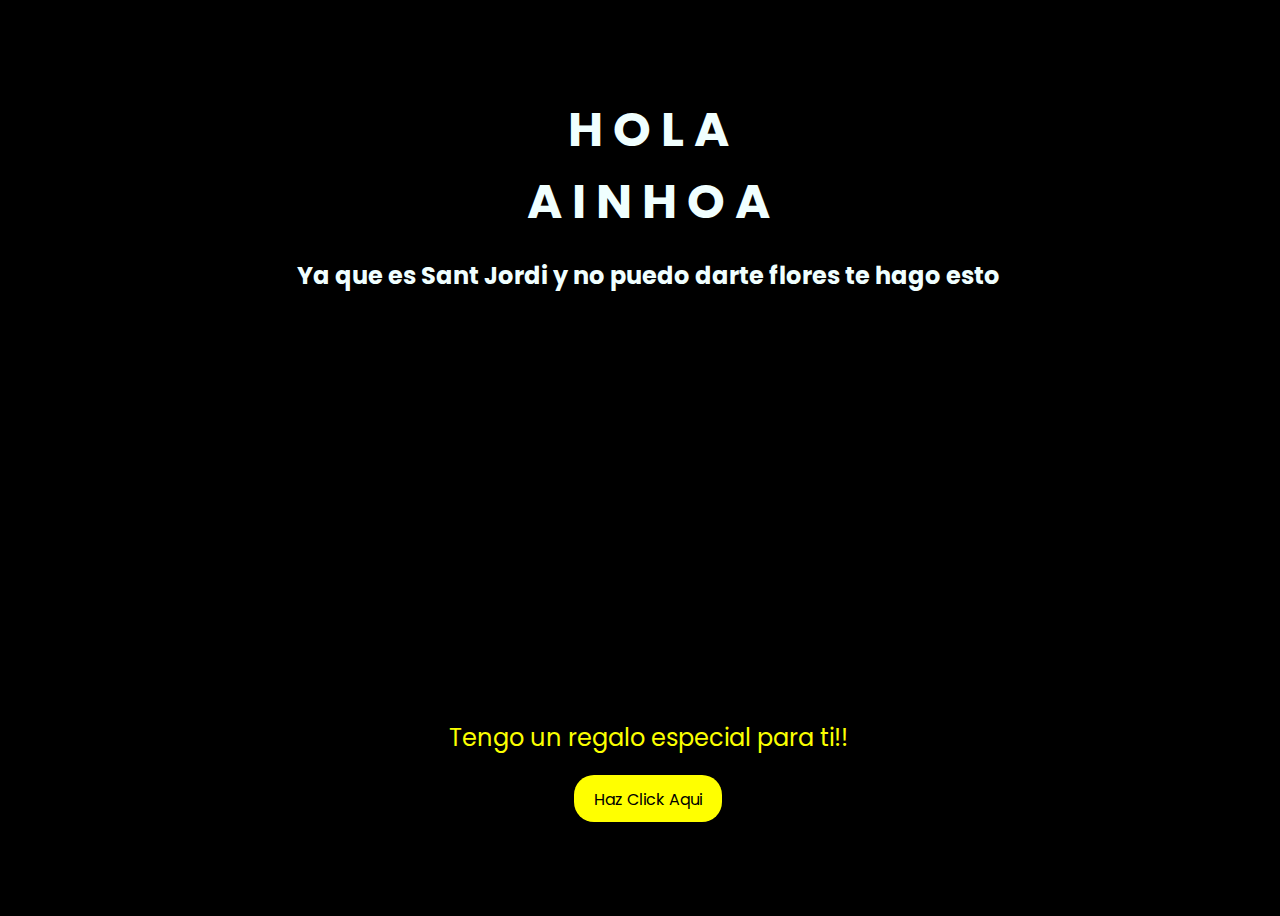
<file: index.html>
<!DOCTYPE html>
<html lang="es">
<head>
    <meta charset="UTF-8">
    <meta http-equiv="X-UA-Compatible" content="IE=edge">
    <meta name="viewport" content="width=device-width, initial-scale=1.0">
    <link rel="stylesheet" href="style.css">
    <link rel="icon" href="flowers.png" type="image/x-icon">
    <title>Sant Jordi</title>
</head>
<body>
    <div class="greetings">

        <span>H</span>
        <span>O</span>
        <span>L</span>
        <span>A</span>
    </div>
    <div class="greetings">
        <span>A</span>
        <span>I</span>
        <span>N</span>
        <span>H</span>
        <span>O</span>
        <span>A</span>
    </div>
    <div class="pdf-container">
        <h2>Ya que es Sant Jordi y no puedo darte flores te hago esto</h2>
        <iframe src="Toda nuestra historia.pdf"></iframe>
    </div>
    <div class="description">
        <span>Tengo un regalo especial para ti!!</span>
    </div>
    <div class="button">
        <button>
            <a href="FLORES.html">Haz Click Aqui</a>
        </button>
        
    </div>
</body>
</html>
</file>
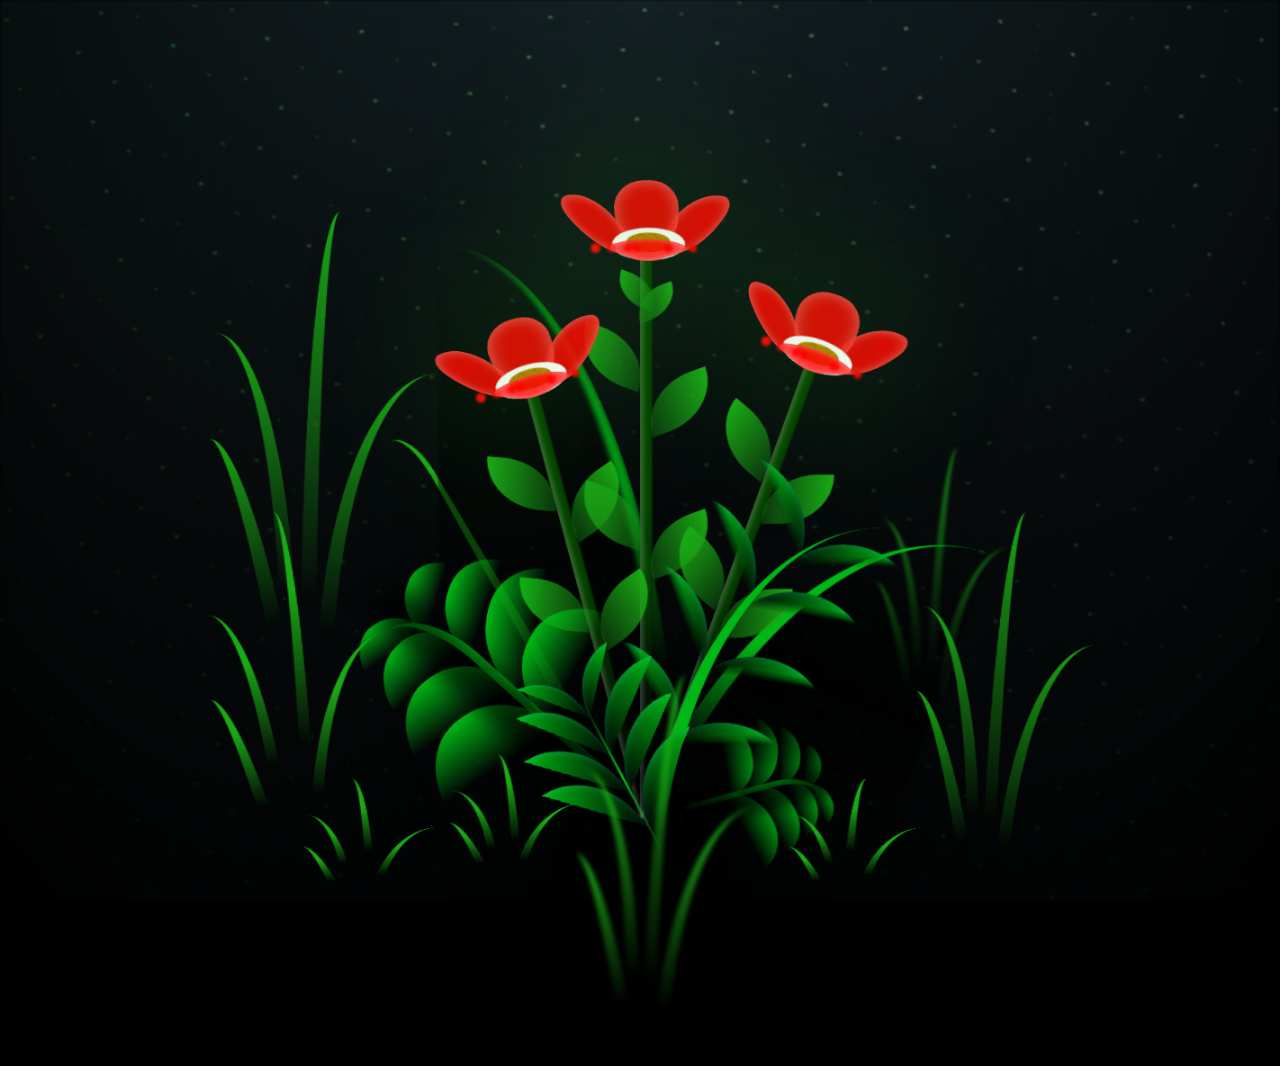
<file: FLORES.html>
<!DOCTYPE html>
<html lang="en">
<head>
    <meta charset="UTF-8">
    <meta http-equiv="X-UA-Compatible" content="IE=edge">
    <meta name="viewport" content="width=device-width, initial-scale=1.0">
    <link rel="stylesheet" href="main.css">
    <link rel="icon" href="flowers.png" type="image/x-icon">
    <title>FLORES</title>
</head>

<body class="container">
</div>
    <div class="night"></div>
    <div class="flowers">
      <div class="flower flower--1">
        <div class="flower__leafs flower__leafs--1">
          <div class="flower__leaf flower__leaf--1"></div>
          <div class="flower__leaf flower__leaf--2"></div>
          <div class="flower__leaf flower__leaf--3"></div>
          <div class="flower__leaf flower__leaf--4"></div>
          <div class="flower__white-circle"></div>
  
          <div class="flower__light flower__light--1"></div>
          <div class="flower__light flower__light--2"></div>
          <div class="flower__light flower__light--3"></div>
          <div class="flower__light flower__light--4"></div>
          <div class="flower__light flower__light--5"></div>
          <div class="flower__light flower__light--6"></div>
          <div class="flower__light flower__light--7"></div>
          <div class="flower__light flower__light--8"></div>
  
        </div>
        <div class="flower__line">
          <div class="flower__line__leaf flower__line__leaf--1"></div>
          <div class="flower__line__leaf flower__line__leaf--2"></div>
          <div class="flower__line__leaf flower__line__leaf--3"></div>
          <div class="flower__line__leaf flower__line__leaf--4"></div>
          <div class="flower__line__leaf flower__line__leaf--5"></div>
          <div class="flower__line__leaf flower__line__leaf--6"></div>
        </div>
      </div>
  
      <div class="flower flower--2">
        <div class="flower__leafs flower__leafs--2">
          <div class="flower__leaf flower__leaf--1"></div>
          <div class="flower__leaf flower__leaf--2"></div>
          <div class="flower__leaf flower__leaf--3"></div>
          <div class="flower__leaf flower__leaf--4"></div>
          <div class="flower__white-circle"></div>
  
          <div class="flower__light flower__light--1"></div>
          <div class="flower__light flower__light--2"></div>
          <div class="flower__light flower__light--3"></div>
          <div class="flower__light flower__light--4"></div>
          <div class="flower__light flower__light--5"></div>
          <div class="flower__light flower__light--6"></div>
          <div class="flower__light flower__light--7"></div>
          <div class="flower__light flower__light--8"></div>
  
        </div>
        <div class="flower__line">
          <div class="flower__line__leaf flower__line__leaf--1"></div>
          <div class="flower__line__leaf flower__line__leaf--2"></div>
          <div class="flower__line__leaf flower__line__leaf--3"></div>
          <div class="flower__line__leaf flower__line__leaf--4"></div>
        </div>
      </div>
  
      <div class="flower flower--3">
        <div class="flower__leafs flower__leafs--3">
          <div class="flower__leaf flower__leaf--1"></div>
          <div class="flower__leaf flower__leaf--2"></div>
          <div class="flower__leaf flower__leaf--3"></div>
          <div class="flower__leaf flower__leaf--4"></div>
          <div class="flower__white-circle"></div>
  
          <div class="flower__light flower__light--1"></div>
          <div class="flower__light flower__light--2"></div>
          <div class="flower__light flower__light--3"></div>
          <div class="flower__light flower__light--4"></div>
          <div class="flower__light flower__light--5"></div>
          <div class="flower__light flower__light--6"></div>
          <div class="flower__light flower__light--7"></div>
          <div class="flower__light flower__light--8"></div>
  
        </div>
        <div class="flower__line">
          <div class="flower__line__leaf flower__line__leaf--1"></div>
          <div class="flower__line__leaf flower__line__leaf--2"></div>
          <div class="flower__line__leaf flower__line__leaf--3"></div>
          <div class="flower__line__leaf flower__line__leaf--4"></div>
        </div>
      </div>
  
      <div class="grow-ans" style="--d:1.2s">
        <div class="flower__g-long">
          <div class="flower__g-long__top"></div>
          <div class="flower__g-long__bottom"></div>
        </div>
      </div>
  
      <div class="growing-grass">
        <div class="flower__grass flower__grass--1">
          <div class="flower__grass--top"></div>
          <div class="flower__grass--bottom"></div>
          <div class="flower__grass__leaf flower__grass__leaf--1"></div>
          <div class="flower__grass__leaf flower__grass__leaf--2"></div>
          <div class="flower__grass__leaf flower__grass__leaf--3"></div>
          <div class="flower__grass__leaf flower__grass__leaf--4"></div>
          <div class="flower__grass__leaf flower__grass__leaf--5"></div>
          <div class="flower__grass__leaf flower__grass__leaf--6"></div>
          <div class="flower__grass__leaf flower__grass__leaf--7"></div>
          <div class="flower__grass__leaf flower__grass__leaf--8"></div>
          <div class="flower__grass__overlay"></div>
        </div>
      </div>
  
      <div class="growing-grass">
        <div class="flower__grass flower__grass--2">
          <div class="flower__grass--top"></div>
          <div class="flower__grass--bottom"></div>
          <div class="flower__grass__leaf flower__grass__leaf--1"></div>
          <div class="flower__grass__leaf flower__grass__leaf--2"></div>
          <div class="flower__grass__leaf flower__grass__leaf--3"></div>
          <div class="flower__grass__leaf flower__grass__leaf--4"></div>
          <div class="flower__grass__leaf flower__grass__leaf--5"></div>
          <div class="flower__grass__leaf flower__grass__leaf--6"></div>
          <div class="flower__grass__leaf flower__grass__leaf--7"></div>
          <div class="flower__grass__leaf flower__grass__leaf--8"></div>
          <div class="flower__grass__overlay"></div>
        </div>
      </div>
  
      <div class="grow-ans" style="--d:2.4s">
        <div class="flower__g-right flower__g-right--1">
          <div class="leaf"></div>
        </div>
      </div>
  
      <div class="grow-ans" style="--d:2.8s">
        <div class="flower__g-right flower__g-right--2">
          <div class="leaf"></div>
        </div>
      </div>
  
      <div class="grow-ans" style="--d:2.8s">
        <div class="flower__g-front">
          <div class="flower__g-front__leaf-wrapper flower__g-front__leaf-wrapper--1">
            <div class="flower__g-front__leaf"></div>
          </div>
          <div class="flower__g-front__leaf-wrapper flower__g-front__leaf-wrapper--2">
            <div class="flower__g-front__leaf"></div>
          </div>
          <div class="flower__g-front__leaf-wrapper flower__g-front__leaf-wrapper--3">
            <div class="flower__g-front__leaf"></div>
          </div>
          <div class="flower__g-front__leaf-wrapper flower__g-front__leaf-wrapper--4">
            <div class="flower__g-front__leaf"></div>
          </div>
          <div class="flower__g-front__leaf-wrapper flower__g-front__leaf-wrapper--5">
            <div class="flower__g-front__leaf"></div>
          </div>
          <div class="flower__g-front__leaf-wrapper flower__g-front__leaf-wrapper--6">
            <div class="flower__g-front__leaf"></div>
          </div>
          <div class="flower__g-front__leaf-wrapper flower__g-front__leaf-wrapper--7">
            <div class="flower__g-front__leaf"></div>
          </div>
          <div class="flower__g-front__leaf-wrapper flower__g-front__leaf-wrapper--8">
            <div class="flower__g-front__leaf"></div>
          </div>
          <div class="flower__g-front__line"></div>
        </div>
      </div>
  
      <div class="grow-ans" style="--d:3.2s">
        <div class="flower__g-fr">
          <div class="leaf"></div>
          <div class="flower__g-fr__leaf flower__g-fr__leaf--1"></div>
          <div class="flower__g-fr__leaf flower__g-fr__leaf--2"></div>
          <div class="flower__g-fr__leaf flower__g-fr__leaf--3"></div>
          <div class="flower__g-fr__leaf flower__g-fr__leaf--4"></div>
          <div class="flower__g-fr__leaf flower__g-fr__leaf--5"></div>
          <div class="flower__g-fr__leaf flower__g-fr__leaf--6"></div>
          <div class="flower__g-fr__leaf flower__g-fr__leaf--7"></div>
          <div class="flower__g-fr__leaf flower__g-fr__leaf--8"></div>
        </div>
      </div>
  
      <div class="long-g long-g--0">
        <div class="grow-ans" style="--d:3s">
          <div class="leaf leaf--0"></div>
        </div>
        <div class="grow-ans" style="--d:2.2s">
          <div class="leaf leaf--1"></div>
        </div>
        <div class="grow-ans" style="--d:3.4s">
          <div class="leaf leaf--2"></div>
        </div>
        <div class="grow-ans" style="--d:3.6s">
          <div class="leaf leaf--3"></div>
        </div>
      </div>
  
      <div class="long-g long-g--1">
        <div class="grow-ans" style="--d:3.6s">
          <div class="leaf leaf--0"></div>
        </div>
        <div class="grow-ans" style="--d:3.8s">
          <div class="leaf leaf--1"></div>
        </div>
        <div class="grow-ans" style="--d:4s">
          <div class="leaf leaf--2"></div>
        </div>
        <div class="grow-ans" style="--d:4.2s">
          <div class="leaf leaf--3"></div>
        </div>
      </div>
  
      <div class="long-g long-g--2">
        <div class="grow-ans" style="--d:4s">
          <div class="leaf leaf--0"></div>
        </div>
        <div class="grow-ans" style="--d:4.2s">
          <div class="leaf leaf--1"></div>
        </div>
        <div class="grow-ans" style="--d:4.4s">
          <div class="leaf leaf--2"></div>
        </div>
        <div class="grow-ans" style="--d:4.6s">
          <div class="leaf leaf--3"></div>
        </div>
      </div>
  
      <div class="long-g long-g--3">
        <div class="grow-ans" style="--d:4s">
          <div class="leaf leaf--0"></div>
        </div>
        <div class="grow-ans" style="--d:4.2s">
          <div class="leaf leaf--1"></div>
        </div>
        <div class="grow-ans" style="--d:3s">
          <div class="leaf leaf--2"></div>
        </div>
        <div class="grow-ans" style="--d:3.6s">
          <div class="leaf leaf--3"></div>
        </div>
      </div>
  
      <div class="long-g long-g--4">
        <div class="grow-ans" style="--d:4s">
          <div class="leaf leaf--0"></div>
        </div>
        <div class="grow-ans" style="--d:4.2s">
          <div class="leaf leaf--1"></div>
        </div>
        <div class="grow-ans" style="--d:3s">
          <div class="leaf leaf--2"></div>
        </div>
        <div class="grow-ans" style="--d:3.6s">
          <div class="leaf leaf--3"></div>
        </div>
      </div>
  
      <div class="long-g long-g--5">
        <div class="grow-ans" style="--d:4s">
          <div class="leaf leaf--0"></div>
        </div>
        <div class="grow-ans" style="--d:4.2s">
          <div class="leaf leaf--1"></div>
        </div>
        <div class="grow-ans" style="--d:3s">
          <div class="leaf leaf--2"></div>
        </div>
        <div class="grow-ans" style="--d:3.6s">
          <div class="leaf leaf--3"></div>
        </div>
      </div>
  
      <div class="long-g long-g--6">
        <div class="grow-ans" style="--d:4.2s">
          <div class="leaf leaf--0"></div>
        </div>
        <div class="grow-ans" style="--d:4.4s">
          <div class="leaf leaf--1"></div>
        </div>
        <div class="grow-ans" style="--d:4.6s">
          <div class="leaf leaf--2"></div>
        </div>
        <div class="grow-ans" style="--d:4.8s">
          <div class="leaf leaf--3"></div>
        </div>
      </div>
  
      <div class="long-g long-g--7">
        <div class="grow-ans" style="--d:3s">
          <div class="leaf leaf--0"></div>
        </div>
        <div class="grow-ans" style="--d:3.2s">
          <div class="leaf leaf--1"></div>
        </div>
        <div class="grow-ans" style="--d:3.5s">
          <div class="leaf leaf--2"></div>
        </div>
        <div class="grow-ans" style="--d:3.6s">
          <div class="leaf leaf--3"></div>
        </div>
      </div>
    </div>
    <script src="main.js"></script>
  </body>
</html>
</file>
<file: style.css>
@import url('https://fonts.googleapis.com/css2?family=Poppins:ital,wght@0,500;1,900&display=swap');
*{
    font-family: 'Poppins',cursive;
    text-align: center;
}
body{
    color: azure;
    width: 100%;
    height: 100vh;
    display: flex;
    flex-direction: column;
    align-items: center;
    justify-content: center;
    background-color: black;
}
.greetings{
    font-size: 3rem;
    font-weight: 700;
}
.greetings > span{
    animation: glow 2.5s ease-in-out infinite;
}
@keyframes glow{
    0%, 100%{
        color: #fff;
        text-shadow: 0 0 12px #fbff00, 0 0 50px #fbff00, 0 0 100px #fbff00;
    }
    10%, 90%{
        color: #696565;
        text-shadow: none;
    }
}
.greetings > span:nth-child(2){
    animation-delay: .2s ;
}
.greetings > span:nth-child(3){
    animation-delay: .4s ;
}
.greetings > span:nth-child(4){
    animation-delay: .6s;
}
.greetings > span:nth-child(5){
    animation-delay: .8s;
}

.description{
    font-size: 1.5rem;
    margin-bottom: 20px;
}
.pdf-container {
    text-align: center;
    font-weight: 600;
}

iframe {
    width: 60%;
    height: 400px;
    border: none;
}

.button a{
    text-decoration: none;
    font-size: 1rem;
    color: #111;
}

@media screen and (max-width:574px){
    .greetings{
        display: block;
        font-size: 3rem;
        font-weight: 500;
        text-align: center;
    }
    .description{
        font-size: 1rem;
    }
    
    .button a{
        font-size: .5rem;
    }
}

.description{
    color: #fbff00;
}

.button button {
    background-color: yellow; 
    border: none; 
    padding: 10px 20px; 
    font-size: 18px; 
    cursor: pointer;
    position: relative; 
    border-radius: 20px; 
    transition: background-color 0.3s ease-in-out; 
  }
  
  .button button a {
    text-decoration: none; 
    color: inherit; 
  }
  
  .button button:hover {
    background-color: orange; 
    box-shadow: 0 0 10px yellow, 0 0 20px yellow, 0 0 30px yellow;
  }
</file>
<file: main.css>
*,
*::after,
*::before {
  padding: 0;
  margin: 0;
  box-sizing: border-box;
}

:root {
  --dark-color: #000;
}

body {
  display: flex;
  align-items: flex-end;
  justify-content: center;
  min-height: 100vh;
  background-color: var(--dark-color);
  overflow: hidden;
  perspective: 1000px;
}

.night {
  position: fixed;
  left: 50%;
  top: 0;
  transform: translateX(-50%);
  width: 100%;
  height: 100%;
  filter: blur(0.1vmin);
  background-image: radial-gradient(ellipse at top, transparent 0%, var(--dark-color)), 
  radial-gradient(ellipse at bottom, var(--dark-color), rgba(145, 233, 255, 0.2)), 
  repeating-linear-gradient(220deg, rgb(0, 0, 0) 0px, rgb(0, 0, 0) 19px, transparent 19px, 
  transparent 22px), repeating-linear-gradient(189deg, rgb(0, 0, 0) 0px, rgb(0, 0, 0) 19px, 
  transparent 19px, transparent 22px), repeating-linear-gradient(148deg, rgb(0, 0, 0) 0px, 
  rgb(0, 0, 0) 19px, transparent 19px, transparent 22px), linear-gradient(90deg, rgb(21, 255, 0), 
  rgb(240, 240, 240));
}

.flowers {
  position: relative;
  transform: scale(0.9);
}

.flower {
  position: absolute;
  bottom: 10vmin;
  transform-origin: bottom center;
  z-index: 10;
  --fl-speed: 0.8s;
}
.flower--1 {
  -webkit-animation: moving-flower-1 4s linear infinite;
          animation: moving-flower-1 4s linear infinite;
}
.flower--1 .flower__line {
  height: 70vmin;
  -webkit-animation-delay: 0.3s;
          animation-delay: 0.3s;
}
.flower--1 .flower__line__leaf--1 {
  -webkit-animation: blooming-leaf-right var(--fl-speed) 1.6s backwards;
          animation: blooming-leaf-right var(--fl-speed) 1.6s backwards;
}
.flower--1 .flower__line__leaf--2 {
  -webkit-animation: blooming-leaf-right var(--fl-speed) 1.4s backwards;
          animation: blooming-leaf-right var(--fl-speed) 1.4s backwards;
}
.flower--1 .flower__line__leaf--3 {
  -webkit-animation: blooming-leaf-left var(--fl-speed) 1.2s backwards;
          animation: blooming-leaf-left var(--fl-speed) 1.2s backwards;
}
.flower--1 .flower__line__leaf--4 {
  -webkit-animation: blooming-leaf-left var(--fl-speed) 1s backwards;
          animation: blooming-leaf-left var(--fl-speed) 1s backwards;
}
.flower--1 .flower__line__leaf--5 {
  -webkit-animation: blooming-leaf-right var(--fl-speed) 1.8s backwards;
          animation: blooming-leaf-right var(--fl-speed) 1.8s backwards;
}
.flower--1 .flower__line__leaf--6 {
  -webkit-animation: blooming-leaf-left var(--fl-speed) 2s backwards;
          animation: blooming-leaf-left var(--fl-speed) 2s backwards;
}
.flower--2 {
  left: 50%;
  transform: rotate(20deg);
  -webkit-animation: moving-flower-2 4s linear infinite;
          animation: moving-flower-2 4s linear infinite;
}
.flower--2 .flower__line {
  height: 60vmin;
  -webkit-animation-delay: 0.6s;
          animation-delay: 0.6s;
}
.flower--2 .flower__line__leaf--1 {
  -webkit-animation: blooming-leaf-right var(--fl-speed) 1.9s backwards;
          animation: blooming-leaf-right var(--fl-speed) 1.9s backwards;
}
.flower--2 .flower__line__leaf--2 {
  -webkit-animation: blooming-leaf-right var(--fl-speed) 1.7s backwards;
          animation: blooming-leaf-right var(--fl-speed) 1.7s backwards;
}
.flower--2 .flower__line__leaf--3 {
  -webkit-animation: blooming-leaf-left var(--fl-speed) 1.5s backwards;
          animation: blooming-leaf-left var(--fl-speed) 1.5s backwards;
}
.flower--2 .flower__line__leaf--4 {
  -webkit-animation: blooming-leaf-left var(--fl-speed) 1.3s backwards;
          animation: blooming-leaf-left var(--fl-speed) 1.3s backwards;
}
.flower--3 {
  left: 50%;
  transform: rotate(-15deg);
  -webkit-animation: moving-flower-3 4s linear infinite;
          animation: moving-flower-3 4s linear infinite;
}
.flower--3 .flower__line {
  -webkit-animation-delay: 0.9s;
          animation-delay: 0.9s;
}
.flower--3 .flower__line__leaf--1 {
  -webkit-animation: blooming-leaf-right var(--fl-speed) 2.5s backwards;
          animation: blooming-leaf-right var(--fl-speed) 2.5s backwards;
}
.flower--3 .flower__line__leaf--2 {
  -webkit-animation: blooming-leaf-right var(--fl-speed) 2.3s backwards;
          animation: blooming-leaf-right var(--fl-speed) 2.3s backwards;
}
.flower--3 .flower__line__leaf--3 {
  -webkit-animation: blooming-leaf-left var(--fl-speed) 2.1s backwards;
          animation: blooming-leaf-left var(--fl-speed) 2.1s backwards;
}
.flower--3 .flower__line__leaf--4 {
  -webkit-animation: blooming-leaf-left var(--fl-speed) 1.9s backwards;
          animation: blooming-leaf-left var(--fl-speed) 1.9s backwards;
}
.flower__leafs {
  position: relative;
  -webkit-animation: blooming-flower 2s backwards;
          animation: blooming-flower 2s backwards;
}
.flower__leafs--1 {
  -webkit-animation-delay: 1.1s;
          animation-delay: 1.1s;
}
.flower__leafs--2 {
  -webkit-animation-delay: 1.4s;
          animation-delay: 1.4s;
}
.flower__leafs--3 {
  -webkit-animation-delay: 1.7s;
          animation-delay: 1.7s;
}
.flower__leafs::after {
  content: "";
  position: absolute;
  left: 0;
  top: 0;
  transform: translate(-50%, -100%);
  width: 8vmin;
  height: 8vmin;
  background-color: #1aaa15;
  filter: blur(10vmin);
}
.flower__leaf {
  position: absolute;
  bottom: 0;
  left: 50%;
  width: 8vmin;
  height: 11vmin;
  border-radius: 51% 49% 47% 53%/44% 45% 55% 69%;
  background-color: #1aaa15;
  background-image: linear-gradient(to top, red, red);
  transform-origin: bottom center;
  opacity: 0.9;
  box-shadow: inset 0 0 2vmin rgba(255, 255, 255, 0.5);
}
.flower__leaf--1 {
  transform: translate(-10%, 1%) rotateY(40deg) rotateX(-50deg);
}
.flower__leaf--2 {
  transform: translate(-50%, -4%) rotateX(40deg);
}
.flower__leaf--3 {
  transform: translate(-90%, 0%) rotateY(45deg) rotateX(50deg);
}
.flower__leaf--4 {
  width: 8vmin;
  height: 8vmin;
  transform-origin: bottom left;
  border-radius: 4vmin 10vmin 4vmin 4vmin;
  transform: translate(0%, 18%) rotateX(70deg) rotate(-43deg);
  background-image: linear-gradient(to top, red, red);
  z-index: 1;
  opacity: 0.8;
}
.flower__white-circle {
  position: absolute;
  left: -3.5vmin;
  top: -3vmin;
  width: 9vmin;
  height: 4vmin;
  border-radius: 50%;
  background-color: #ffffff;
}
.flower__white-circle::after {
  content: "";
  position: absolute;
  left: 50%;
  top: 45%;
  transform: translate(-50%, -50%);
  width: 60%;
  height: 60%;
  border-radius: inherit;
  background-image: repeating-linear-gradient(135deg, rgba(0, 0, 0, 0.03) 0px, 
  rgba(0, 0, 0, 0.03) 1px, transparent 1px, transparent 12px), repeating-linear-gradient(45deg, 
  rgba(0, 0, 0, 0.03) 0px, rgba(0, 0, 0, 0.03) 1px, transparent 1px, transparent 12px), 
  repeating-linear-gradient(67.5deg, rgba(0, 0, 0, 0.03) 0px, rgba(0, 0, 0, 0.03) 1px, 
  transparent 1px, transparent 12px), repeating-linear-gradient(135deg, rgba(0, 0, 0, 0.03) 0px, 
  rgba(0, 0, 0, 0.03) 1px, transparent 1px, transparent 12px), repeating-linear-gradient(45deg, 
  rgba(0, 0, 0, 0.03) 0px, rgba(0, 0, 0, 0.03) 1px, transparent 1px, transparent 12px), 
  repeating-linear-gradient(112.5deg, rgba(0, 0, 0, 0.03) 0px, rgba(0, 0, 0, 0.03) 1px, 
  transparent 1px, transparent 12px), repeating-linear-gradient(112.5deg, rgba(0, 0, 0, 0.03) 0px, 
  rgba(0, 0, 0, 0.03) 1px, transparent 1px, transparent 12px), repeating-linear-gradient(45deg, 
  rgba(0, 0, 0, 0.03) 0px, rgba(0, 0, 0, 0.03) 1px, transparent 1px, transparent 12px), 
  repeating-linear-gradient(22.5deg, rgba(0, 0, 0, 0.03) 0px, rgba(0, 0, 0, 0.03) 1px, 
  transparent 1px, transparent 12px), repeating-linear-gradient(45deg, rgba(0, 0, 0, 0.03) 0px, 
  rgba(0, 0, 0, 0.03) 1px, transparent 1px, transparent 12px), repeating-linear-gradient(22.5deg, 
  rgba(0, 0, 0, 0.03) 0px, rgba(0, 0, 0, 0.03) 1px, transparent 1px, transparent 12px), 
  repeating-linear-gradient(135deg, rgba(0, 0, 0, 0.03) 0px, rgba(0, 0, 0, 0.03) 1px, 
  transparent 1px, transparent 12px), repeating-linear-gradient(157.5deg, rgba(0, 0, 0, 0.03) 0px, 
  rgba(0, 0, 0, 0.03) 1px, transparent 1px, transparent 12px), repeating-linear-gradient(67.5deg, 
  rgba(0, 0, 0, 0.03) 0px, rgba(0, 0, 0, 0.03) 1px, transparent 1px, transparent 12px), 
  repeating-linear-gradient(67.5deg, rgba(0, 0, 0, 0.03) 0px, rgba(0, 0, 0, 0.03) 1px, 
  transparent 1px, transparent 12px), linear-gradient(90deg, rgb(190, 133, 0), rgb(190, 133, 0));
}
.flower__line {
  height: 55vmin;
  width: 1.5vmin;
  background-image: linear-gradient(to left, rgba(0, 0, 0, 0.2), transparent, 
  rgba(255, 255, 255, 0.2)), linear-gradient(to top, transparent 10%, #064600, #064600);
  box-shadow: inset 0 0 2px rgba(0, 0, 0, 0.5);
  -webkit-animation: grow-flower-tree 4s backwards;
          animation: grow-flower-tree 4s backwards;
}
.flower__line__leaf {
  --w: 7vmin;
  --h: calc(var(--w) + 2vmin);
  position: absolute;
  top: 20%;
  left: 90%;
  width: var(--w);
  height: var(--h);
  border-top-right-radius: var(--h);
  border-bottom-left-radius: var(--h);
  background-image: linear-gradient(to top, rgba(20, 122, 20, 0.4), #1aaa15);
}
.flower__line__leaf--1 {
  transform: rotate(70deg) rotateY(30deg);
}
.flower__line__leaf--2 {
  top: 45%;
  transform: rotate(70deg) rotateY(30deg);
}
.flower__line__leaf--3, .flower__line__leaf--4, .flower__line__leaf--6 {
  border-top-right-radius: 0;
  border-bottom-left-radius: 0;
  border-top-left-radius: var(--h);
  border-bottom-right-radius: var(--h);
  left: -460%;
  top: 12%;
  transform: rotate(-70deg) rotateY(30deg);
}
.flower__line__leaf--4 {
  top: 40%;
}
.flower__line__leaf--5 {
  top: 0;
  transform-origin: left;
  transform: rotate(70deg) rotateY(30deg) scale(0.6);
}
.flower__line__leaf--6 {
  top: -2%;
  left: -450%;
  transform-origin: right;
  transform: rotate(-70deg) rotateY(30deg) scale(0.6);
}
.flower__light {
  position: absolute;
  bottom: 0vmin;
  width: 1vmin;
  height: 1vmin;
  background-color: red;
  border-radius: 50%;
  filter: blur(0.2vmin);
  -webkit-animation: light-ans 4s linear infinite backwards;
          animation: light-ans 4s linear infinite backwards;
}
.flower__light:nth-child(odd) {
  background-color: red;
}
.flower__light--1 {
  left: -2vmin;
  -webkit-animation-delay: 1s;
          animation-delay: 1s;
}
.flower__light--2 {
  left: 3vmin;
  -webkit-animation-delay: 0.5s;
          animation-delay: 0.5s;
}
.flower__light--3 {
  left: -6vmin;
  -webkit-animation-delay: 0.3s;
          animation-delay: 0.3s;
}
.flower__light--4 {
  left: 6vmin;
  -webkit-animation-delay: 0.9s;
          animation-delay: 0.9s;
}
.flower__light--5 {
  left: -1vmin;
  -webkit-animation-delay: 1.5s;
          animation-delay: 1.5s;
}
.flower__light--6 {
  left: -4vmin;
  -webkit-animation-delay: 3s;
          animation-delay: 3s;
}
.flower__light--7 {
  left: 3vmin;
  -webkit-animation-delay: 2s;
          animation-delay: 2s;
}
.flower__light--8 {
  left: -6vmin;
  -webkit-animation-delay: 3.5s;
          animation-delay: 3.5s;
}
.flower__grass {
  --c: #00b815;
  --line-w: 1.5vmin;
  position: absolute;
  bottom: 12vmin;
  left: -7vmin;
  display: flex;
  flex-direction: column;
  align-items: flex-end;
  z-index: 20;
  transform-origin: bottom center;
  transform: rotate(-48deg) rotateY(40deg);
}
.flower__grass--1 {
  -webkit-animation: moving-grass 2s linear infinite;
          animation: moving-grass 2s linear infinite;
}
.flower__grass--2 {
  left: 2vmin;
  bottom: 10vmin;
  transform: scale(0.5) rotate(75deg) rotateX(10deg) rotateY(-200deg);
  opacity: 0.8;
  z-index: 0;
  -webkit-animation: moving-grass--2 1.5s linear infinite;
          animation: moving-grass--2 1.5s linear infinite;
}
.flower__grass--top {
  width: 7vmin;
  height: 10vmin;
  border-top-right-radius: 100%;
  border-right: var(--line-w) solid var(--c);
  transform-origin: bottom center;
  transform: rotate(-2deg);
}
.flower__grass--bottom {
  margin-top: -2px;
  width: var(--line-w);
  height: 25vmin;
  background-image: linear-gradient(to top, transparent, var(--c));
}
.flower__grass__leaf {
  --size: 10vmin;
  position: absolute;
  width: calc(var(--size) * 2.1);
  height: var(--size);
  border-top-left-radius: var(--size);
  border-top-right-radius: var(--size);
  background-image: linear-gradient(to top, transparent, transparent 30%, var(--c));
  z-index: 100;
}
.flower__grass__leaf--1 {
  top: -6%;
  left: 30%;
  --size: 6vmin;
  transform: rotate(-20deg);
  -webkit-animation: growing-grass-ans--1 2s 2.6s backwards;
          animation: growing-grass-ans--1 2s 2.6s backwards;
}
@-webkit-keyframes growing-grass-ans--1 {
  0% {
    transform-origin: bottom left;
    transform: rotate(-20deg) scale(0);
  }
}
@keyframes growing-grass-ans--1 {
  0% {
    transform-origin: bottom left;
    transform: rotate(-20deg) scale(0);
  }
}
.flower__grass__leaf--2 {
  top: -5%;
  left: -110%;
  --size: 6vmin;
  transform: rotate(10deg);
  -webkit-animation: growing-grass-ans--2 2s 2.4s linear backwards;
          animation: growing-grass-ans--2 2s 2.4s linear backwards;
}
@-webkit-keyframes growing-grass-ans--2 {
  0% {
    transform-origin: bottom right;
    transform: rotate(10deg) scale(0);
  }
}
@keyframes growing-grass-ans--2 {
  0% {
    transform-origin: bottom right;
    transform: rotate(10deg) scale(0);
  }
}
.flower__grass__leaf--3 {
  top: 5%;
  left: 60%;
  --size: 8vmin;
  transform: rotate(-18deg) rotateX(-20deg);
  -webkit-animation: growing-grass-ans--3 2s 2.2s linear backwards;
          animation: growing-grass-ans--3 2s 2.2s linear backwards;
}
@-webkit-keyframes growing-grass-ans--3 {
  0% {
    transform-origin: bottom left;
    transform: rotate(-18deg) rotateX(-20deg) scale(0);
  }
}
@keyframes growing-grass-ans--3 {
  0% {
    transform-origin: bottom left;
    transform: rotate(-18deg) rotateX(-20deg) scale(0);
  }
}
.flower__grass__leaf--4 {
  top: 6%;
  left: -135%;
  --size: 8vmin;
  transform: rotate(2deg);
  -webkit-animation: growing-grass-ans--4 2s 2s linear backwards;
          animation: growing-grass-ans--4 2s 2s linear backwards;
}
@-webkit-keyframes growing-grass-ans--4 {
  0% {
    transform-origin: bottom right;
    transform: rotate(2deg) scale(0);
  }
}
@keyframes growing-grass-ans--4 {
  0% {
    transform-origin: bottom right;
    transform: rotate(2deg) scale(0);
  }
}
.flower__grass__leaf--5 {
  top: 20%;
  left: 60%;
  --size: 10vmin;
  transform: rotate(-24deg) rotateX(-20deg);
  -webkit-animation: growing-grass-ans--5 2s 1.8s linear backwards;
          animation: growing-grass-ans--5 2s 1.8s linear backwards;
}
@-webkit-keyframes growing-grass-ans--5 {
  0% {
    transform-origin: bottom left;
    transform: rotate(-24deg) rotateX(-20deg) scale(0);
  }
}
@keyframes growing-grass-ans--5 {
  0% {
    transform-origin: bottom left;
    transform: rotate(-24deg) rotateX(-20deg) scale(0);
  }
}
.flower__grass__leaf--6 {
  top: 22%;
  left: -180%;
  --size: 10vmin;
  transform: rotate(10deg);
  -webkit-animation: growing-grass-ans--6 2s 1.6s linear backwards;
          animation: growing-grass-ans--6 2s 1.6s linear backwards;
}
@-webkit-keyframes growing-grass-ans--6 {
  0% {
    transform-origin: bottom right;
    transform: rotate(10deg) scale(0);
  }
}
@keyframes growing-grass-ans--6 {
  0% {
    transform-origin: bottom right;
    transform: rotate(10deg) scale(0);
  }
}
.flower__grass__leaf--7 {
  top: 39%;
  left: 70%;
  --size: 10vmin;
  transform: rotate(-10deg);
  -webkit-animation: growing-grass-ans--7 2s 1.4s linear backwards;
          animation: growing-grass-ans--7 2s 1.4s linear backwards;
}
@-webkit-keyframes growing-grass-ans--7 {
  0% {
    transform-origin: bottom left;
    transform: rotate(-10deg) scale(0);
  }
}
@keyframes growing-grass-ans--7 {
  0% {
    transform-origin: bottom left;
    transform: rotate(-10deg) scale(0);
  }
}
.flower__grass__leaf--8 {
  top: 40%;
  left: -215%;
  --size: 11vmin;
  transform: rotate(10deg);
  -webkit-animation: growing-grass-ans--8 2s 1.2s linear backwards;
          animation: growing-grass-ans--8 2s 1.2s linear backwards;
}
@-webkit-keyframes growing-grass-ans--8 {
  0% {
    transform-origin: bottom right;
    transform: rotate(10deg) scale(0);
  }
}
@keyframes growing-grass-ans--8 {
  0% {
    transform-origin: bottom right;
    transform: rotate(10deg) scale(0);
  }
}
.flower__grass__overlay {
  position: absolute;
  top: -10%;
  right: 0%;
  width: 100%;
  height: 100%;
  background-color: rgba(0, 0, 0, 0.6);
  filter: blur(1.5vmin);
  z-index: 100;
}
.flower__g-long {
  --w: 2vmin;
  --h: 6vmin;
  --c: #1aaa15;
  position: absolute;
  bottom: 10vmin;
  left: -3vmin;
  transform-origin: bottom center;
  transform: rotate(-30deg) rotateY(-20deg);
  display: flex;
  flex-direction: column;
  align-items: flex-end;
  -webkit-animation: flower-g-long-ans 3s linear infinite;
          animation: flower-g-long-ans 3s linear infinite;
}
@-webkit-keyframes flower-g-long-ans {
  0%, 100% {
    transform: rotate(-30deg) rotateY(-20deg);
  }
  50% {
    transform: rotate(-32deg) rotateY(-20deg);
  }
}
@keyframes flower-g-long-ans {
  0%, 100% {
    transform: rotate(-30deg) rotateY(-20deg);
  }
  50% {
    transform: rotate(-32deg) rotateY(-20deg);
  }
}
.flower__g-long__top {
  top: calc(var(--h) * -1);
  width: calc(var(--w) + 1vmin);
  height: var(--h);
  border-top-right-radius: 100%;
  border-right: 0.7vmin solid var(--c);
  transform: translate(-0.7vmin, 1vmin);
}
.flower__g-long__bottom {
  width: var(--w);
  height: 50vmin;
  transform-origin: bottom center;
  background-image: linear-gradient(to top, transparent 30%, var(--c));
  box-shadow: inset 0 0 2px rgba(0, 0, 0, 0.5);
  -webkit-clip-path: polygon(35% 0, 65% 1%, 100% 100%, 0% 100%);
          clip-path: polygon(35% 0, 65% 1%, 100% 100%, 0% 100%);
}
.flower__g-right {
  position: absolute;
  bottom: 6vmin;
  left: -2vmin;
  transform-origin: bottom left;
  transform: rotate(20deg);
}
.flower__g-right .leaf {
  width: 30vmin;
  height: 50vmin;
  border-top-left-radius: 100%;
  border-left: 2vmin solid #00b815;
  background-image: linear-gradient(to bottom, transparent, var(--dark-color) 60%);
  -webkit-mask-image: linear-gradient(to top, transparent 30%, #00b815 60%);
}
.flower__g-right--1 {
  -webkit-animation: flower-g-right-ans 2.5s linear infinite;
          animation: flower-g-right-ans 2.5s linear infinite;
}
.flower__g-right--2 {
  left: 5vmin;
  transform: rotateY(-180deg);
  -webkit-animation: flower-g-right-ans--2 3s linear infinite;
          animation: flower-g-right-ans--2 3s linear infinite;
}
.flower__g-right--2 .leaf {
  height: 75vmin;
  filter: blur(0.3vmin);
  opacity: 0.8;
}
@-webkit-keyframes flower-g-right-ans {
  0%, 100% {
    transform: rotate(20deg);
  }
  50% {
    transform: rotate(24deg) rotateX(-20deg);
  }
}
@keyframes flower-g-right-ans {
  0%, 100% {
    transform: rotate(20deg);
  }
  50% {
    transform: rotate(24deg) rotateX(-20deg);
  }
}
@-webkit-keyframes flower-g-right-ans--2 {
  0%, 100% {
    transform: rotateY(-180deg) rotate(0deg) rotateX(-20deg);
  }
  50% {
    transform: rotateY(-180deg) rotate(6deg) rotateX(-20deg);
  }
}
@keyframes flower-g-right-ans--2 {
  0%, 100% {
    transform: rotateY(-180deg) rotate(0deg) rotateX(-20deg);
  }
  50% {
    transform: rotateY(-180deg) rotate(6deg) rotateX(-20deg);
  }
}
.flower__g-front {
  position: absolute;
  bottom: 6vmin;
  left: 2.5vmin;
  z-index: 100;
  transform-origin: bottom center;
  transform: rotate(-28deg) rotateY(30deg) scale(1.04);
  -webkit-animation: flower__g-front-ans 2s linear infinite;
          animation: flower__g-front-ans 2s linear infinite;
}
@-webkit-keyframes flower__g-front-ans {
  0%, 100% {
    transform: rotate(-28deg) rotateY(30deg) scale(1.04);
  }
  50% {
    transform: rotate(-35deg) rotateY(40deg) scale(1.04);
  }
}
@keyframes flower__g-front-ans {
  0%, 100% {
    transform: rotate(-28deg) rotateY(30deg) scale(1.04);
  }
  50% {
    transform: rotate(-35deg) rotateY(40deg) scale(1.04);
  }
}
.flower__g-front__line {
  width: 0.3vmin;
  height: 20vmin;
  background-image: linear-gradient(to top, transparent, #00b815, transparent 100%);
  position: relative;
}
.flower__g-front__leaf-wrapper {
  position: absolute;
  top: 0;
  left: 0;
  transform-origin: bottom left;
  transform: rotate(10deg);
}
.flower__g-front__leaf-wrapper:nth-child(even) {
  left: 0vmin;
  transform: rotateY(-180deg) rotate(5deg);
  -webkit-animation: flower__g-front__leaf-left-ans 1s ease-in backwards;
          animation: flower__g-front__leaf-left-ans 1s ease-in backwards;
}
.flower__g-front__leaf-wrapper:nth-child(odd) {
  -webkit-animation: flower__g-front__leaf-ans 1s ease-in backwards;
          animation: flower__g-front__leaf-ans 1s ease-in backwards;
}
.flower__g-front__leaf-wrapper--1 {
  top: -8vmin;
  transform: scale(0.7);
  -webkit-animation: flower__g-front__leaf-ans 1s 5.5s ease-in backwards !important;
          animation: flower__g-front__leaf-ans 1s 5.5s ease-in backwards !important;
}
.flower__g-front__leaf-wrapper--2 {
  top: -8vmin;
  transform: rotateY(-180deg) scale(0.7) !important;
  -webkit-animation: flower__g-front__leaf-left-ans-2 1s 4.6s ease-in backwards !important;
          animation: flower__g-front__leaf-left-ans-2 1s 4.6s ease-in backwards !important;
}
.flower__g-front__leaf-wrapper--3 {
  top: -3vmin;
  -webkit-animation: flower__g-front__leaf-ans 1s 4.6s ease-in backwards;
          animation: flower__g-front__leaf-ans 1s 4.6s ease-in backwards;
}
.flower__g-front__leaf-wrapper--4 {
  top: -3vmin;
  transform: rotateY(-180deg) scale(0.9) !important;
  -webkit-animation: flower__g-front__leaf-left-ans-2 1s 4.6s ease-in backwards !important;
          animation: flower__g-front__leaf-left-ans-2 1s 4.6s ease-in backwards !important;
}
@-webkit-keyframes flower__g-front__leaf-left-ans-2 {
  0% {
    transform: rotateY(-180deg) scale(0);
  }
}
@keyframes flower__g-front__leaf-left-ans-2 {
  0% {
    transform: rotateY(-180deg) scale(0);
  }
}
.flower__g-front__leaf-wrapper--5, .flower__g-front__leaf-wrapper--6 {
  top: 2vmin;
}
.flower__g-front__leaf-wrapper--7, .flower__g-front__leaf-wrapper--8 {
  top: 6.5vmin;
}
.flower__g-front__leaf-wrapper--2 {
  -webkit-animation-delay: 5.2s !important;
          animation-delay: 5.2s !important;
}
.flower__g-front__leaf-wrapper--3 {
  -webkit-animation-delay: 4.9s !important;
          animation-delay: 4.9s !important;
}
.flower__g-front__leaf-wrapper--5 {
  -webkit-animation-delay: 4.3s !important;
          animation-delay: 4.3s !important;
}
.flower__g-front__leaf-wrapper--6 {
  -webkit-animation-delay: 4.1s !important;
          animation-delay: 4.1s !important;
}
.flower__g-front__leaf-wrapper--7 {
  -webkit-animation-delay: 3.8s !important;
          animation-delay: 3.8s !important;
}
.flower__g-front__leaf-wrapper--8 {
  -webkit-animation-delay: 3.5s !important;
          animation-delay: 3.5s !important;
}
@-webkit-keyframes flower__g-front__leaf-ans {
  0% {
    transform: rotate(10deg) scale(0);
  }
}
@keyframes flower__g-front__leaf-ans {
  0% {
    transform: rotate(10deg) scale(0);
  }
}
@-webkit-keyframes flower__g-front__leaf-left-ans {
  0% {
    transform: rotateY(-180deg) rotate(5deg) scale(0);
  }
}
@keyframes flower__g-front__leaf-left-ans {
  0% {
    transform: rotateY(-180deg) rotate(5deg) scale(0);
  }
}
.flower__g-front__leaf {
  width: 10vmin;
  height: 10vmin;
  border-radius: 100% 0% 0% 100%/100% 100% 0% 0%;
  box-shadow: inset 0 2px 1vmin hsla(184deg, 97%, 58%, 0.2);
  background-image: linear-gradient(to bottom left, transparent, var(--dark-color)), 
  linear-gradient(to bottom right, #00b815 50%, transparent 50%, transparent);
  -webkit-mask-image: linear-gradient(to bottom right, #00b815 50%, transparent 50%, transparent);
  mask-image: linear-gradient(to bottom right, #00b815 50%, transparent 50%, transparent);
}
.flower__g-fr {
  position: absolute;
  bottom: -4vmin;
  left: vmin;
  transform-origin: bottom left;
  z-index: 10;
  -webkit-animation: flower__g-fr-ans 2s linear infinite;
          animation: flower__g-fr-ans 2s linear infinite;
}
@-webkit-keyframes flower__g-fr-ans {
  0%, 100% {
    transform: rotate(2deg);
  }
  50% {
    transform: rotate(4deg);
  }
}
@keyframes flower__g-fr-ans {
  0%, 100% {
    transform: rotate(2deg);
  }
  50% {
    transform: rotate(4deg);
  }
}
.flower__g-fr .leaf {
  width: 30vmin;
  height: 50vmin;
  border-top-left-radius: 100%;
  border-left: 2vmin solid #00b815;
  -webkit-mask-image: linear-gradient(to top, transparent 25%, #00b815 50%);
  position: relative;
  z-index: 1;
}
.flower__g-fr__leaf {
  position: absolute;
  top: 0;
  left: 0;
  width: 10vmin;
  height: 10vmin;
  border-radius: 100% 0% 0% 100%/100% 100% 0% 0%;
  box-shadow: inset 0 2px 1vmin hsla(184deg, 97%, 58%, 0.2);
  background-image: linear-gradient(to bottom left, transparent, var(--dark-color) 98%), 
  linear-gradient(to bottom right, #00b815 45%, transparent 50%, transparent);
  -webkit-mask-image: linear-gradient(135deg, #00b815 40%, transparent 50%, transparent);
}
.flower__g-fr__leaf--1 {
  left: 20vmin;
  transform: rotate(45deg);
  -webkit-animation: flower__g-fr-leaft-ans-1 0.5s 5.2s linear backwards;
          animation: flower__g-fr-leaft-ans-1 0.5s 5.2s linear backwards;
}
@-webkit-keyframes flower__g-fr-leaft-ans-1 {
  0% {
    transform-origin: left;
    transform: rotate(45deg) scale(0);
  }
}
@keyframes flower__g-fr-leaft-ans-1 {
  0% {
    transform-origin: left;
    transform: rotate(45deg) scale(0);
  }
}
.flower__g-fr__leaf--2 {
  left: 12vmin;
  top: -7vmin;
  transform: rotate(25deg) rotateY(-180deg);
  -webkit-animation: flower__g-fr-leaft-ans-6 0.5s 5s linear backwards;
          animation: flower__g-fr-leaft-ans-6 0.5s 5s linear backwards;
}
.flower__g-fr__leaf--3 {
  left: 15vmin;
  top: 6vmin;
  transform: rotate(55deg);
  -webkit-animation: flower__g-fr-leaft-ans-5 0.5s 4.8s linear backwards;
          animation: flower__g-fr-leaft-ans-5 0.5s 4.8s linear backwards;
}
.flower__g-fr__leaf--4 {
  left: 6vmin;
  top: -2vmin;
  transform: rotate(25deg) rotateY(-180deg);
  -webkit-animation: flower__g-fr-leaft-ans-6 0.5s 4.6s linear backwards;
          animation: flower__g-fr-leaft-ans-6 0.5s 4.6s linear backwards;
}
.flower__g-fr__leaf--5 {
  left: 10vmin;
  top: 14vmin;
  transform: rotate(55deg);
  -webkit-animation: flower__g-fr-leaft-ans-5 0.5s 4.4s linear backwards;
          animation: flower__g-fr-leaft-ans-5 0.5s 4.4s linear backwards;
}
@-webkit-keyframes flower__g-fr-leaft-ans-5 {
  0% {
    transform-origin: left;
    transform: rotate(55deg) scale(0);
  }
}
@keyframes flower__g-fr-leaft-ans-5 {
  0% {
    transform-origin: left;
    transform: rotate(55deg) scale(0);
  }
}
.flower__g-fr__leaf--6 {
  left: 0vmin;
  top: 6vmin;
  transform: rotate(25deg) rotateY(-180deg);
  -webkit-animation: flower__g-fr-leaft-ans-6 0.5s 4.2s linear backwards;
          animation: flower__g-fr-leaft-ans-6 0.5s 4.2s linear backwards;
}
@-webkit-keyframes flower__g-fr-leaft-ans-6 {
  0% {
    transform-origin: right;
    transform: rotate(25deg) rotateY(-180deg) scale(0);
  }
}
@keyframes flower__g-fr-leaft-ans-6 {
  0% {
    transform-origin: right;
    transform: rotate(25deg) rotateY(-180deg) scale(0);
  }
}
.flower__g-fr__leaf--7 {
  left: 5vmin;
  top: 22vmin;
  transform: rotate(45deg);
  -webkit-animation: flower__g-fr-leaft-ans-7 0.5s 4s linear backwards;
          animation: flower__g-fr-leaft-ans-7 0.5s 4s linear backwards;
}
@-webkit-keyframes flower__g-fr-leaft-ans-7 {
  0% {
    transform-origin: left;
    transform: rotate(45deg) scale(0);
  }
}
@keyframes flower__g-fr-leaft-ans-7 {
  0% {
    transform-origin: left;
    transform: rotate(45deg) scale(0);
  }
}
.flower__g-fr__leaf--8 {
  left: -4vmin;
  top: 15vmin;
  transform: rotate(15deg) rotateY(-180deg);
  -webkit-animation: flower__g-fr-leaft-ans-8 0.5s 3.8s linear backwards;
          animation: flower__g-fr-leaft-ans-8 0.5s 3.8s linear backwards;
}
@-webkit-keyframes flower__g-fr-leaft-ans-8 {
  0% {
    transform-origin: right;
    transform: rotate(15deg) rotateY(-180deg) scale(0);
  }
}
@keyframes flower__g-fr-leaft-ans-8 {
  0% {
    transform-origin: right;
    transform: rotate(15deg) rotateY(-180deg) scale(0);
  }
}

.long-g {
  position: absolute;
  bottom: 25vmin;
  left: -42vmin;
  transform-origin: bottom left;
}
.long-g--1 {
  bottom: 0vmin;
  transform: scale(0.8) rotate(-5deg);
}
.long-g--1 .leaf {
  -webkit-mask-image: linear-gradient(to top, transparent 40%, #00b815 80%) !important;
}
.long-g--1 .leaf--1 {
  --w: 5vmin;
  --h: 60vmin;
  left: -2vmin;
  transform: rotate(3deg) rotateY(-180deg);
}
.long-g--2, .long-g--3 {
  bottom: -3vmin;
  left: -35vmin;
  transform-origin: center;
  transform: scale(0.6) rotateX(60deg);
}
.long-g--2 .leaf, .long-g--3 .leaf {
  -webkit-mask-image: linear-gradient(to top, transparent 50%, #00b815 80%) !important;
}
.long-g--2 .leaf--1, .long-g--3 .leaf--1 {
  left: -1vmin;
  transform: rotateY(-180deg);
}
.long-g--3 {
  left: -17vmin;
  bottom: 0vmin;
}
.long-g--3 .leaf {
  -webkit-mask-image: linear-gradient(to top, transparent 40%, #00b815 80%) !important;
}
.long-g--4 {
  left: 25vmin;
  bottom: -3vmin;
  transform-origin: center;
  transform: scale(0.6) rotateX(60deg);
}
.long-g--4 .leaf {
  -webkit-mask-image: linear-gradient(to top, transparent 50%, #00b815 80%) !important;
}
.long-g--5 {
  left: 42vmin;
  bottom: 0vmin;
  transform: scale(0.8) rotate(2deg);
}
.long-g--6 {
  left: 0vmin;
  bottom: -20vmin;
  z-index: 100;
  filter: blur(0.3vmin);
  transform: scale(0.8) rotate(2deg);
}
.long-g--7 {
  left: 35vmin;
  bottom: 20vmin;
  z-index: -1;
  filter: blur(0.3vmin);
  transform: scale(0.6) rotate(2deg);
  opacity: 0.7;
}
.long-g .leaf {
  --w: 15vmin;
  --h: 40vmin;
  --c: #1aaa15;
  position: absolute;
  bottom: 0;
  width: var(--w);
  height: var(--h);
  border-top-left-radius: 100%;
  border-left: 2vmin solid var(--c);
  -webkit-mask-image: linear-gradient(to top, transparent 20%, var(--dark-color));
  transform-origin: bottom center;
}
.long-g .leaf--0 {
  left: 2vmin;
  -webkit-animation: leaf-ans-1 4s linear infinite;
          animation: leaf-ans-1 4s linear infinite;
}
.long-g .leaf--1 {
  --w: 5vmin;
  --h: 60vmin;
  -webkit-animation: leaf-ans-1 4s linear infinite;
          animation: leaf-ans-1 4s linear infinite;
}
.long-g .leaf--2 {
  --w: 10vmin;
  --h: 40vmin;
  left: -0.5vmin;
  bottom: 5vmin;
  transform-origin: bottom left;
  transform: rotateY(-180deg);
  -webkit-animation: leaf-ans-2 3s linear infinite;
          animation: leaf-ans-2 3s linear infinite;
}
.long-g .leaf--3 {
  --w: 5vmin;
  --h: 30vmin;
  left: -1vmin;
  bottom: 3.2vmin;
  transform-origin: bottom left;
  transform: rotate(-10deg) rotateY(-180deg);
  -webkit-animation: leaf-ans-3 3s linear infinite;
          animation: leaf-ans-3 3s linear infinite;
}

@-webkit-keyframes leaf-ans-1 {
  0%, 100% {
    transform: rotate(-5deg) scale(1);
  }
  50% {
    transform: rotate(5deg) scale(1.1);
  }
}

@keyframes leaf-ans-1 {
  0%, 100% {
    transform: rotate(-5deg) scale(1);
  }
  50% {
    transform: rotate(5deg) scale(1.1);
  }
}
@-webkit-keyframes leaf-ans-2 {
  0%, 100% {
    transform: rotateY(-180deg) rotate(5deg);
  }
  50% {
    transform: rotateY(-180deg) rotate(0deg) scale(1.1);
  }
}
@keyframes leaf-ans-2 {
  0%, 100% {
    transform: rotateY(-180deg) rotate(5deg);
  }
  50% {
    transform: rotateY(-180deg) rotate(0deg) scale(1.1);
  }
}
@-webkit-keyframes leaf-ans-3 {
  0%, 100% {
    transform: rotate(-10deg) rotateY(-180deg);
  }
  50% {
    transform: rotate(-20deg) rotateY(-180deg);
  }
}
@keyframes leaf-ans-3 {
  0%, 100% {
    transform: rotate(-10deg) rotateY(-180deg);
  }
  50% {
    transform: rotate(-20deg) rotateY(-180deg);
  }
}
.grow-ans {
  -webkit-animation: grow-ans 2s var(--d) backwards;
          animation: grow-ans 2s var(--d) backwards;
}

@-webkit-keyframes grow-ans {
  0% {
    transform: scale(0);
    opacity: 0;
  }
}

@keyframes grow-ans {
  0% {
    transform: scale(0);
    opacity: 0;
  }
}
@-webkit-keyframes light-ans {
  0% {
    opacity: 0;
    transform: translateY(0vmin);
  }
  25% {
    opacity: 1;
    transform: translateY(-5vmin) translateX(-2vmin);
  }
  50% {
    opacity: 1;
    transform: translateY(-15vmin) translateX(2vmin);
    filter: blur(0.2vmin);
  }
  75% {
    transform: translateY(-20vmin) translateX(-2vmin);
    filter: blur(0.2vmin);
  }
  100% {
    transform: translateY(-30vmin);
    opacity: 0;
    filter: blur(1vmin);
  }
}
@keyframes light-ans {
  0% {
    opacity: 0;
    transform: translateY(0vmin);
  }
  25% {
    opacity: 1;
    transform: translateY(-5vmin) translateX(-2vmin);
  }
  50% {
    opacity: 1;
    transform: translateY(-15vmin) translateX(2vmin);
    filter: blur(0.2vmin);
  }
  75% {
    transform: translateY(-20vmin) translateX(-2vmin);
    filter: blur(0.2vmin);
  }
  100% {
    transform: translateY(-30vmin);
    opacity: 0;
    filter: blur(1vmin);
  }
}
@-webkit-keyframes moving-flower-1 {
  0%, 100% {
    transform: rotate(2deg);
  }
  50% {
    transform: rotate(-2deg);
  }
}
@keyframes moving-flower-1 {
  0%, 100% {
    transform: rotate(2deg);
  }
  50% {
    transform: rotate(-2deg);
  }
}
@-webkit-keyframes moving-flower-2 {
  0%, 100% {
    transform: rotate(18deg);
  }
  50% {
    transform: rotate(14deg);
  }
}
@keyframes moving-flower-2 {
  0%, 100% {
    transform: rotate(18deg);
  }
  50% {
    transform: rotate(14deg);
  }
}
@-webkit-keyframes moving-flower-3 {
  0%, 100% {
    transform: rotate(-18deg);
  }
  50% {
    transform: rotate(-20deg) rotateY(-10deg);
  }
}
@keyframes moving-flower-3 {
  0%, 100% {
    transform: rotate(-18deg);
  }
  50% {
    transform: rotate(-20deg) rotateY(-10deg);
  }
}
@-webkit-keyframes blooming-leaf-right {
  0% {
    transform-origin: left;
    transform: rotate(70deg) rotateY(30deg) scale(0);
  }
}
@keyframes blooming-leaf-right {
  0% {
    transform-origin: left;
    transform: rotate(70deg) rotateY(30deg) scale(0);
  }
}
@-webkit-keyframes blooming-leaf-left {
  0% {
    transform-origin: right;
    transform: rotate(-70deg) rotateY(30deg) scale(0);
  }
}
@keyframes blooming-leaf-left {
  0% {
    transform-origin: right;
    transform: rotate(-70deg) rotateY(30deg) scale(0);
  }
}
@-webkit-keyframes grow-flower-tree {
  0% {
    height: 0;
    border-radius: 1vmin;
  }
}
@keyframes grow-flower-tree {
  0% {
    height: 0;
    border-radius: 1vmin;
  }
}
@-webkit-keyframes blooming-flower {
  0% {
    transform: scale(0);
  }
}
@keyframes blooming-flower {
  0% {
    transform: scale(0);
  }
}
@-webkit-keyframes moving-grass {
  0%, 100% {
    transform: rotate(-48deg) rotateY(40deg);
  }
  50% {
    transform: rotate(-50deg) rotateY(40deg);
  }
}
@keyframes moving-grass {
  0%, 100% {
    transform: rotate(-48deg) rotateY(40deg);
  }
  50% {
    transform: rotate(-50deg) rotateY(40deg);
  }
}
@-webkit-keyframes moving-grass--2 {
  0%, 100% {
    transform: scale(0.5) rotate(75deg) rotateX(10deg) rotateY(-200deg);
  }
  50% {
    transform: scale(0.5) rotate(79deg) rotateX(10deg) rotateY(-200deg);
  }
}
@keyframes moving-grass--2 {
  0%, 100% {
    transform: scale(0.5) rotate(75deg) rotateX(10deg) rotateY(-200deg);
  }
  50% {
    transform: scale(0.5) rotate(79deg) rotateX(10deg) rotateY(-200deg);
  }
}
.growing-grass {
  -webkit-animation: growing-grass-ans 1s 2s backwards;
          animation: growing-grass-ans 1s 2s backwards;
}

@-webkit-keyframes growing-grass-ans {
  0% {
    transform: scale(0);
  }
}

@keyframes growing-grass-ans {
  0% {
    transform: scale(0);
  }
}
.container * {
  -webkit-animation-play-state: paused !important;
          animation-play-state: paused !important;
}/*# sourceMappingURL=main.css.map */
</file>
